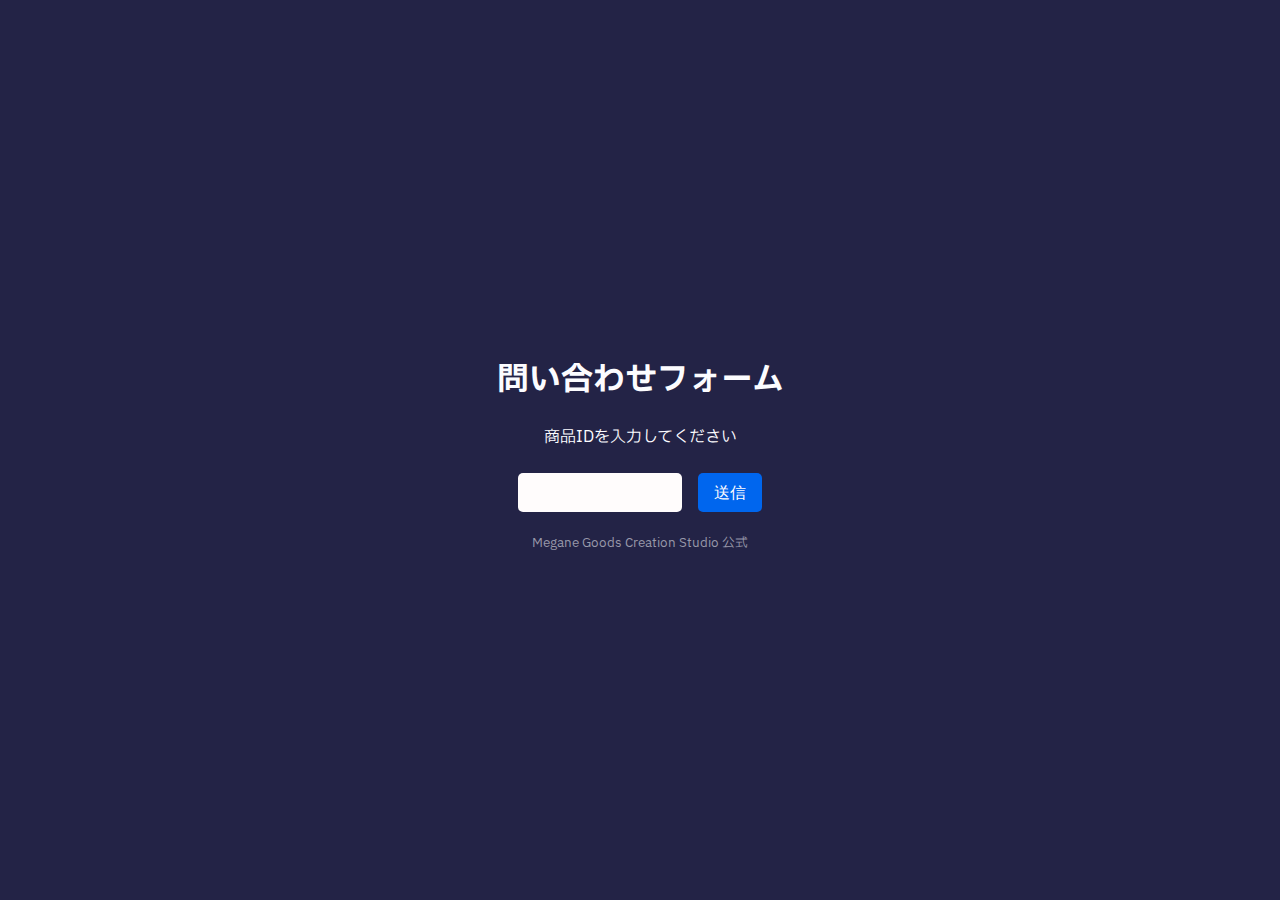
<file: index.html>
<!DOCTYPE html>
<html lang="ja">
<head>
    <meta charset="UTF-8">
    <meta name="viewport" content="width=device-width, initial-scale=1.0">
    <link rel="stylesheet" href="./global.css">
    <link rel="stylesheet" href="./index.css">

    <!-- フォント -->
    <link rel="preconnect" href="https://fonts.googleapis.com">
    <link rel="preconnect" href="https://fonts.gstatic.com" crossorigin>
    <link href="https://fonts.googleapis.com/css2?family=IBM+Plex+Sans+JP&family=Noto+Sans+JP:wght@100..900&display=swap" rel="stylesheet">

    <title>問い合わせ―MGCS公式</title>
</head>
<body>
    <div id="wrapper">
        <div id="board">
            <h1>問い合わせフォーム</h1>
            <p>商品IDを入力してください</p>
            <div id="input">
                <input id="textBox" />
                <button onclick="onClick()">送信</button>
            </div>
            <div id="loadingText">
                <p>読み込み中...</p>
            </div>
            <p class="annotation">Megane Goods Creation Studio 公式</p>
        </div>
    </div>
<script>

//sessionStrageかなにかに保存
async function getData(){
    let url = "https://script.google.com/macros/s/AKfycbzAtS5RGigsUMEEkq2aKjGbV5Q27caBYgga4m8S56YVXYkN3vbSybiIRlmf_oWHv-Ja/exec";
    
    const key = document.getElementById("textBox").value
    url += `?passward=${key}`
    try {
        const response = await fetch(url)
        if (!response.ok) {
            throw new Error(`レスポンスステータス: ${response.status}`)
        }
        console.log(response)
        const json = await response.json()
        console.log(json)
        return json
    } catch (error) {
        console.error(error.message)
        return "failure!"
    }
}
async function onClick(){
    document.querySelector("#loadingText > p").textContent = ""
    document.getElementById("loadingText").style.display="inline"
    document.getElementById("input").style.display="none"

    const data = await getData()
    sessionStorage.setItem('secretData', JSON.stringify(data))

    document.querySelector("#loadingText > p").textContent = data.status=="success"?"完了":"入力したIDに対応する商品が見つかりません"
    setTimeout(()=>{
        if(data.status == "success"){
            window.location.href = './questionnaire/'
        }
        document.getElementById("loadingText").style.display="none"
        document.getElementById("input").style.display="flex"
    },2000)
}
</script>
</body>
</html>
</file>
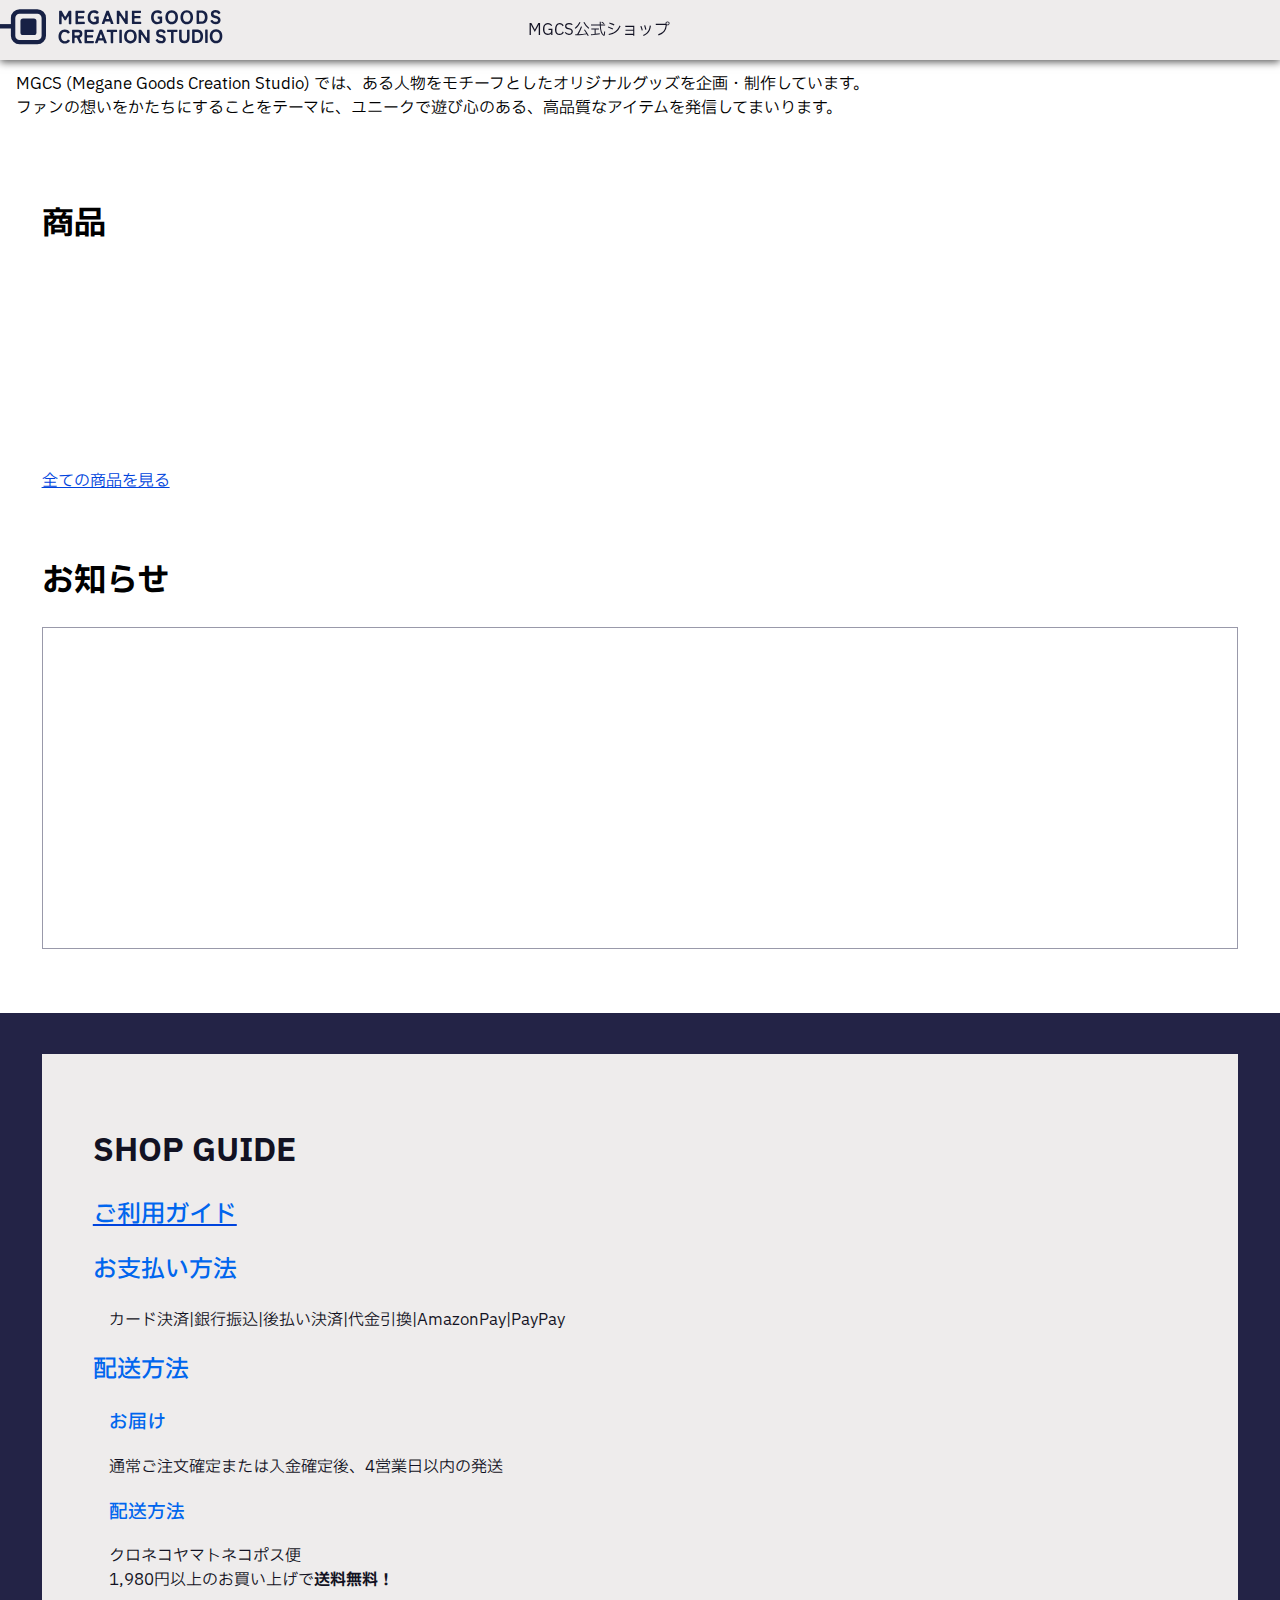
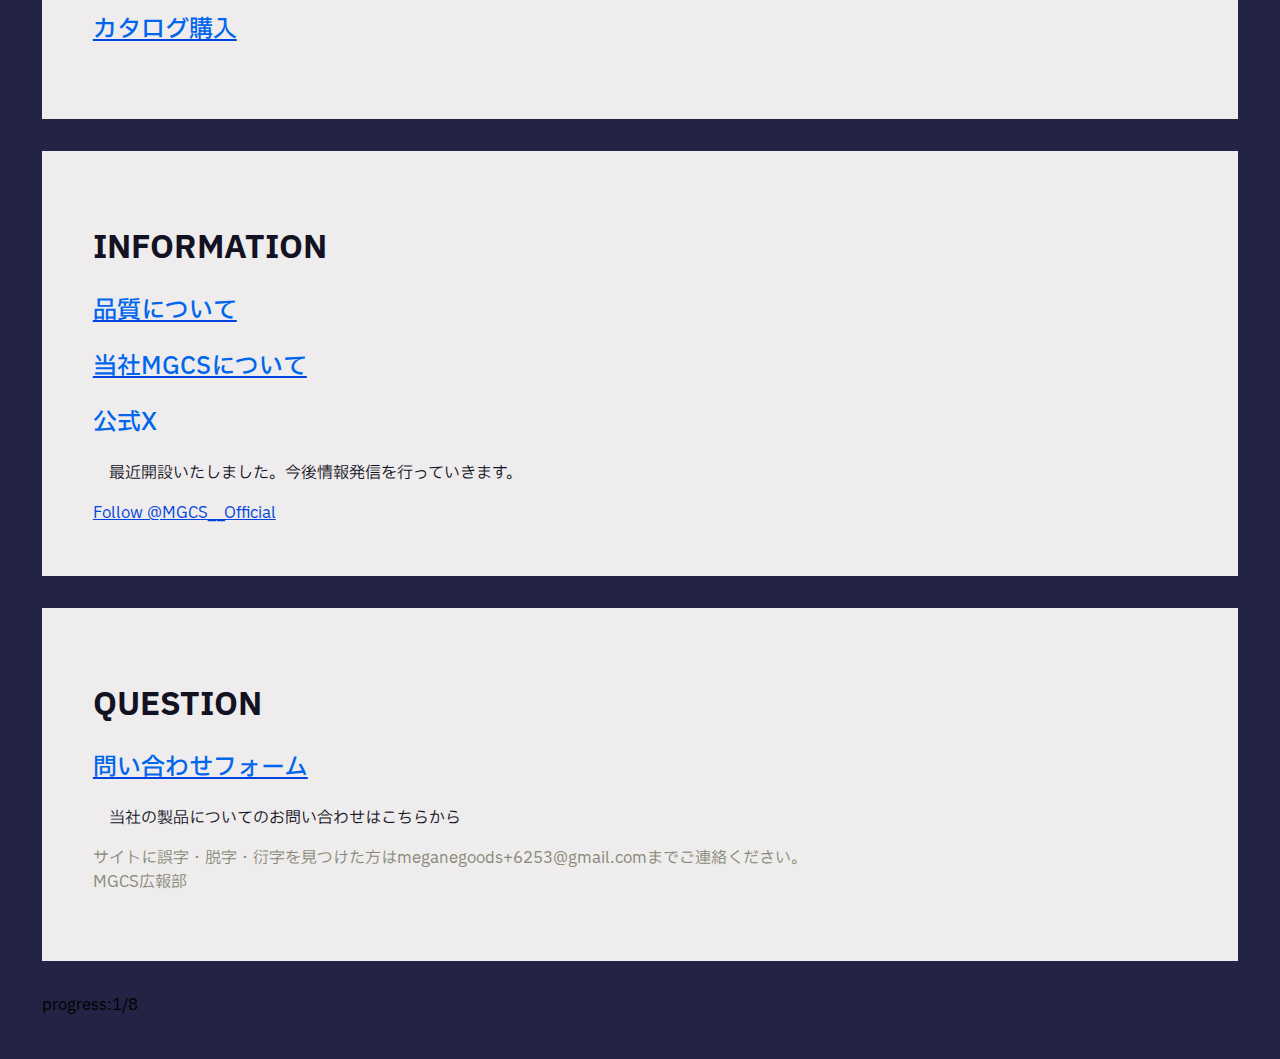
<file: home/index.html>
<!DOCTYPE html>
<html lang="ja">
<head>
    <meta charset="UTF-8">
    <meta name="viewport" content="width=device-width, initial-scale=1.0">
    <link rel="stylesheet" href="../global.css">
    <link rel="stylesheet" href="./home.css">
    <link rel="stylesheet" href="./catalog/goodsBoard.css">
    <link rel="stylesheet" href="./campaigns/campaigns.css">

    <link rel="preconnect" href="https://fonts.googleapis.com">
    <link rel="preconnect" href="https://fonts.gstatic.com" crossorigin>
    <link href="https://fonts.googleapis.com/css2?family=Cutive+Mono&family=IBM+Plex+Sans+JP&family=Noto+Sans+JP:wght@100..900&family=Zen+Kaku+Gothic+New&display=swap" rel="stylesheet">
    <title>MGCS—ホーム</title>
</head>
<body>
    <header class="toHome">
        <a href="./index.html">
            <img id="MGCS_logo" src="MGCS_logo.svg" height="40px" />
        </a>
        <h1>MGCS公式ショップ</h1>
    </header>
    <div id="topVisual">
    </div>
    <div id="wrapper">
        <div id="catchcopyArea">
            <p id="catchcopy">すべてのお客様に、高品質なメガネグッズを</p>
            <p id="catchcopy_sub">
                MGCS (Megane Goods Creation Studio) では、ある人物をモチーフとしたオリジナルグッズを企画・制作しています。<br>
                ファンの想いをかたちにすることをテーマに、ユニークで遊び心のある、高品質なアイテムを発信してまいります。</p>
        </div>
        <div id="campaignsArea">
        </div>
        <div id="slideArea">
        </div>
        <div id="goodsCatalog">
            <h1>商品</h1>
            <div id="goodsGallery"></div>
            <a href="./catalog/">全ての商品を見る</a>
        </div>
        <div>
            <h1>お知らせ</h1>
            <div id="newsArea">
            </div>
        </div>
    </div>
    <footer>
        <div>
            <h1>SHOP GUIDE</h1>
            <a><h2>ご利用ガイド</h2></a>
            <h2>お支払い方法</h2>
            <p>カード決済|銀行振込|後払い決済|代金引換|AmazonPay|PayPay</p>
            <h2>配送方法</h2>
                <h3>お届け</h3>
                <p>通常ご注文確定または入金確定後、4営業日以内の発送</p>
                <h3>配送方法</h3>
                <p>クロネコヤマトネコポス便<br>
                1,980円以上のお買い上げで<strong>送料無料！</strong></p>
            <a><h2>カタログ購入</h2></a>
        </div>
        <div>
            <h1>INFORMATION</h1>
            <a><h2>品質について</h2></a>
            <a href="./about/index.html"><h2>当社MGCSについて</h2></a>
            <h2>公式X</h2>
            <p>最近開設いたしました。今後情報発信を行っていきます。</p>
            <a href="https://twitter.com/MGCS__Official?ref_src=twsrc%5Etfw" class="twitter-follow-button" data-size="large" data-lang="ja" data-show-count="false">Follow @MGCS__Official</a><script async src="https://platform.twitter.com/widgets.js" charset="utf-8"></script>
        </div>
        <div>
            <h1>QUESTION</h1>
            <a href="../index.html"><h2>問い合わせフォーム</h2></a>
            <p>当社の製品についてのお問い合わせはこちらから</p>
            <p style="color:var(--text-dark-sub);padding-left: 0;">
                サイトに誤字・脱字・衍字を見つけた方はmeganegoods+6253@gmail.comまでご連絡ください。<br>
                MGCS広報部
            </p>
        </div>
        <p class="progress">progress:1/8</p>
    </footer>

<script src="./newsComponent/news.js"></script>
<script src="./campaigns/campaigns.js"></script>
<script>
const subData = JSON.parse(localStorage.getItem("subData"))

function goodsComponent(goodsData){
    const string = `
    <div class="goods_board">
        <div class="goods_figure">
            <img src=${goodsData.imgPath} alt="${goodsData.name}" width="100px"/>
        </div>
        <div class="goods_description">
            <p class="goodsName">${goodsData.name}</p>
        </div>
    </div>
    `
    const element = new DOMParser().parseFromString(string, "text/html").body.firstElementChild
    return element
}
function addGoodsBoard(){
    const goodsData = JSON.parse(localStorage.getItem('goodsData'))

    const wrapper = document.getElementById("goodsGallery")
    for(let i = 0;i < goodsData.length;i++){
        wrapper.appendChild(goodsComponent(goodsData[i]))
    }
}
addGoodsBoard()
function addCampaigns(){
    const data = JSON.parse(localStorage.getItem('campaignsData'))
    const wrapper = document.getElementById("campaignsArea")
    for(let datum of data){
        wrapper.appendChild(campaignsComponent(datum))
    }
}
addCampaigns()

addNews()
console.log(localStorage.getItem('secretData'))

// データを流し込む
let string = `
<img 
    id="topImg" 
    alt="" 
    src="${subData.topVisual}"/>`
document.getElementById("topVisual").appendChild(
    new DOMParser().parseFromString(string, "text/html").body.firstElementChild
)
document.getElementById("catchcopy_sub").innerHTML = `
    MGCS (Megane Goods Creation Studio) では、${subData.guestName}をモチーフとしたオリジナルグッズを企画・制作しています。<br>
    ファンの想いをかたちにすることをテーマに、ユニークで遊び心のある、高品質なアイテムを発信してまいります。
`


const header = document.querySelector("header")
header.style.opacity = 0
let headerFlag = false
window.addEventListener('scroll', () => {
    const scrollY = window.scrollY;
    if(!headerFlag && scrollY > window.screen.height*9/16){
        headerFlag = true
        header.animate(
        [
            {
            // from
            opacity: 0
            },
            {
            // to
            opacity: 1
            },
        ],
        200,
        );
        setTimeout(()=>{
            if(headerFlag){
                header.style.opacity = 1
            }
        },200)
    }
    else if(headerFlag && scrollY < window.screen.height*9/16){
        headerFlag = false
        header.animate(
        [
            {
            // from
            opacity: 1
            },
            {
            // to
            opacity: 0
            },
        ],
        200,
        );
        setTimeout(()=>{
            if(!headerFlag){
                header.style.opacity = 0
            }
        },200)
    }
});
</script>

</body>
</html>
</file>
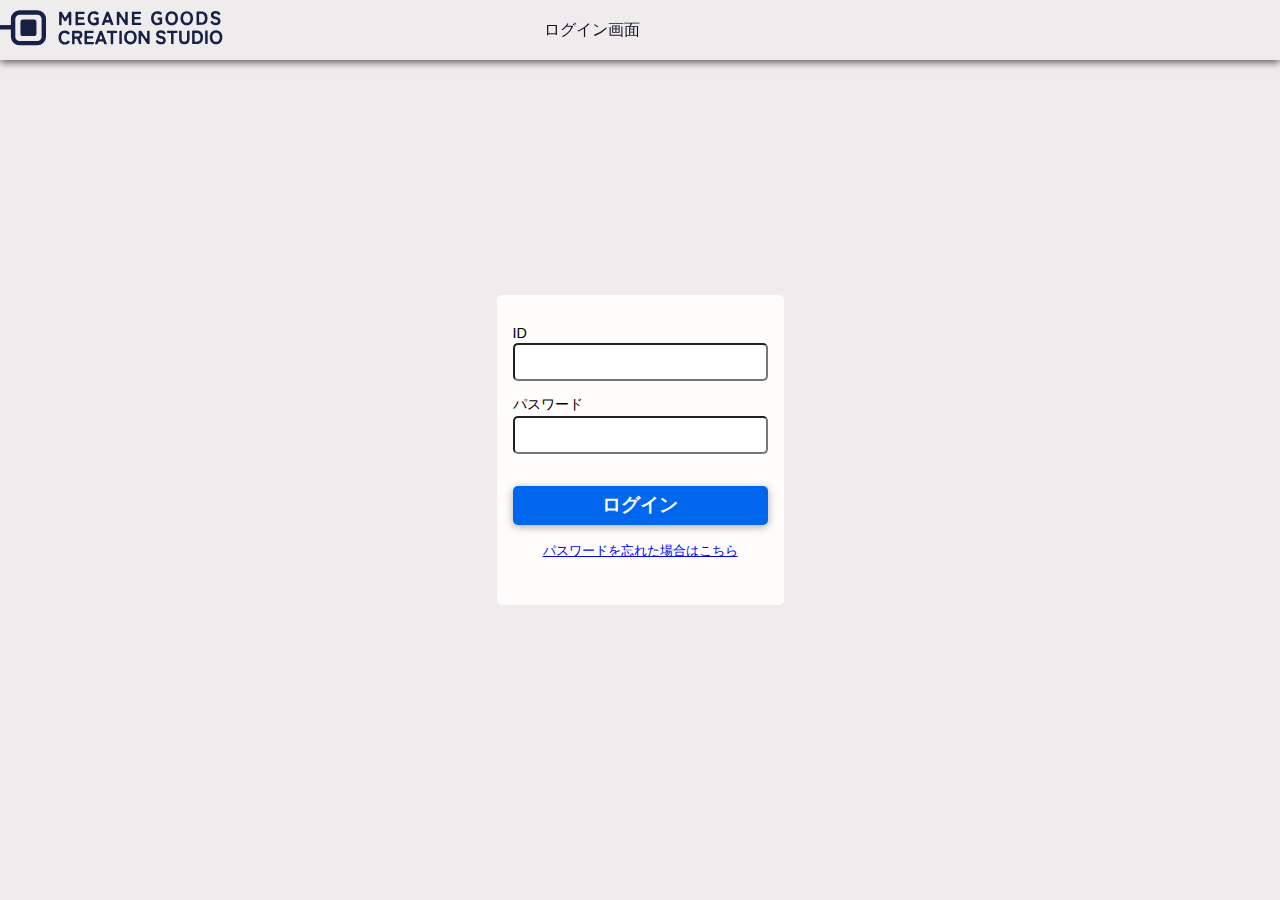
<file: onlyMember/index.html>
<!DOCTYPE html>
<html lang="ja">
<head>
    <meta charset="UTF-8">
    <meta name="viewport" content="width=device-width, initial-scale=1.0">
    <link rel="stylesheet" href="../global.css">
    <link rel="stylesheet" href="./onlyMember.css">
    <link rel="stylesheet" href="./receivedMessage.css">
    <title>MGCS-社員ポータル</title>
</head>
<body>
    <header class="toHome">
        <a href="./index.html">
            <img id="MGCS_logo" src="../home/MGCS_logo.svg" height="40px" />
        </a>
        <h1>MGCS社員ポータル</h1>
        <button id="logOutButton" onclick="logOut()">
            <svg xmlns="http://www.w3.org/2000/svg" height="24px" viewBox="0 -960 960 960" width="24px" fill="#1f1f1f"><path d="M206.78-100.78q-44.3 0-75.15-30.85-30.85-30.85-30.85-75.15v-546.44q0-44.3 30.85-75.15 30.85-30.85 75.15-30.85h277.74v106H206.78v546.44h277.74v106H206.78Zm425.87-152.09L559-328.39 657.61-427H355.48v-106h302.13L559-631.61l73.65-75.52L859.22-480 632.65-252.87Z"/></svg>
            <p  style="font-size: .5rem;margin:1px;">log out</p>
        </button>
    </header>
    <div class="spacerM"></div>
    <p id="userName"></p>
    <div class="spacerM"></div>
    <div id="wrapper" style="display: none;">
        <h1>スレッド</h1>
        <button
            id="createThreadsButton"
            onclick="alert('エラーが発生しました。もう一度お試しください。繰り返し起こるようなら佐々木晴政へ伝えてください。')">
            ＋新しく作成
        </button>
        <div id="threadsArea"></div>
        <h1>個人ファイル</h1>
        <div id="stockedFilesArea"></div>
        <button 
            class="fileTips" 
            style="background-color: var(--primary); color:var(--text-light);margin:1em 4px 0.3em 4px; padding:0.6em 1em;font-size: 1.2em;font-weight: 500;width:auto;"
            onclick="alert('エラーが発生しました。もう一度お試しください。繰り返し起こるようなら佐々木晴政へ伝えてください。')">
            ＋アップロード
        </button>
        <button 
            class="" 
            style="background-color: var(--background-light-sub); color:var(--text-dark);margin:0.3em 4px 0.3em 4px; padding:0.6em 1em;width:auto;"
            onclick="alert('エラーが発生しました。もう一度お試しください。繰り返し起こるようなら佐々木晴政へ伝えてください。')">
            送信する>
        </button>
        <h1>メッセージ</h1>
        <button 
            class="" 
            style="background-color: var(--background-light-sub); color:var(--text-dark);margin:0.3em 4px 0.3em 4px; padding:0.6em 1em;width:auto;"
            onclick="alert('エラーが発生しました。もう一度お試しください。繰り返し起こるようなら佐々木晴政へ伝えてください。')">
            メッセージを送る>
        </button>
        <div id="receivedMessageArea"></div>
    </div>
    <p class="progress" id="progress"></p>
    <div class="spacerM"></div>
    <div class="spacerM"></div>

<script src="./threads.js"></script>
<script src="./thread/file.js"></script>
<script src="./receivedMessage.js"></script>
<script>
if(!localStorage.getItem("userData")){
    location.href = "./admission"
}
//表示
document.getElementById("wrapper").style="block"

const threadsArea = document.getElementById("threadsArea")
const threadsData = JSON.parse(localStorage.getItem("threadsData"))
const userData = JSON.parse(localStorage.getItem("userData"))
threadsData.forEach((x, i) => {
    console.log(threadsData[i].comments.at(-1)?.text)
    if(!(x.visibility == "secret" && userData.status == "commons")){
        threadsArea.appendChild(threadsComponent(
            x, 
            i,
            threadsData[i].visibility == "secret",
            threadsData[i].comments.at(-1)?.text != "closed"
        ))
    }
})

function logOut(){
    localStorage.removeItem("userData")
    location.reload()
}

const memberData = JSON.parse(localStorage.getItem("memberData"))
const stockedFilesArea = document.getElementById("stockedFilesArea")
for(let file of memberData[userData.index].stockedFiles){
    stockedFilesArea.appendChild(
        fileComponent(file)
    )
}

const receivedMessageArea = document.getElementById("receivedMessageArea")

for(let message of memberData[userData.index].receivedMessages){
    const maybe_profile = memberData.filter((x) => x.name == message.messanger)
    receivedMessageArea.appendChild(messageComponent(
        message, 
        maybe_profile.length == 0 ? "https://lh3.googleusercontent.com/d/1JMsRPbDSJB1oK-d9iguJS_d0uVW8Ljr_" : maybe_profile[0].profileImg))
}
if(memberData[userData.index].receivedMessages.length == 0){
    receivedMessageArea.textContent = "メッセージはありません。"
}
document.getElementById("userName").textContent = `[info] user:${userData.name}`

document.getElementById("progress").textContent = `progress:${3 + userData.index} / 8`
</script>
</body>
</html>
</file>
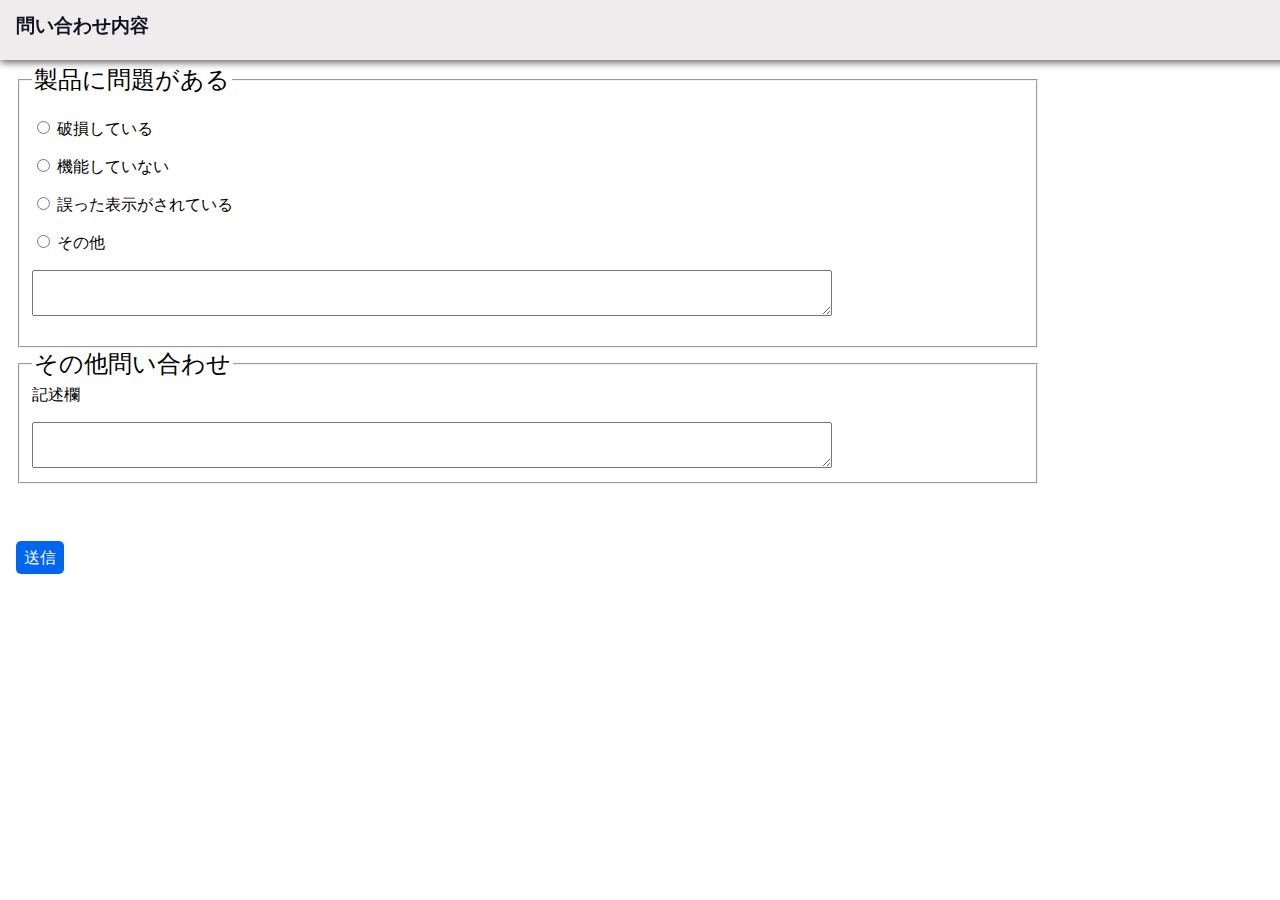
<file: questionnaire/index.html>
<!DOCTYPE html>
<html lang="ja">
<head>
    <meta charset="UTF-8">
    <meta name="viewport" content="width=device-width, initial-scale=1.0">
    <link rel="stylesheet" href="./questionnaire.css">
    <link rel="stylesheet" href="../global.css">
    <title>製品アンケート</title>
</head>
<body>
    <header>
        <h1>問い合わせ内容</h1>
    </header>
    
    <div id="inputArea">
        <fieldset>
            <legend>製品に問題がある</legend>
            <div>
                <input type="radio" id="option1" name="drone" value="" />
                <label for="option1">破損している</label>
            </div>
            <div>
                <input type="radio" id="option2" name="drone" value="" />
                <label for="option2">機能していない</label>
            </div>
            <div>
                <input type="radio" id="option3" name="drone" value="" />
                <label for="option3">誤った表示がされている</label>
            </div>
            <div>
                <input type="radio" id="option4" name="drone" value="" />
                <label for="option4">その他</label><br />
                <textarea></textarea>
            </div>
        </fieldset>

        <fieldset>
            <legend>その他問い合わせ</legend>
            記述欄<br />
            <textarea></textarea>
        </fieldset>
    </div>

    <a id="sendButton" href="./sended/index.html">送信</a>
</body>
</html>
</file>
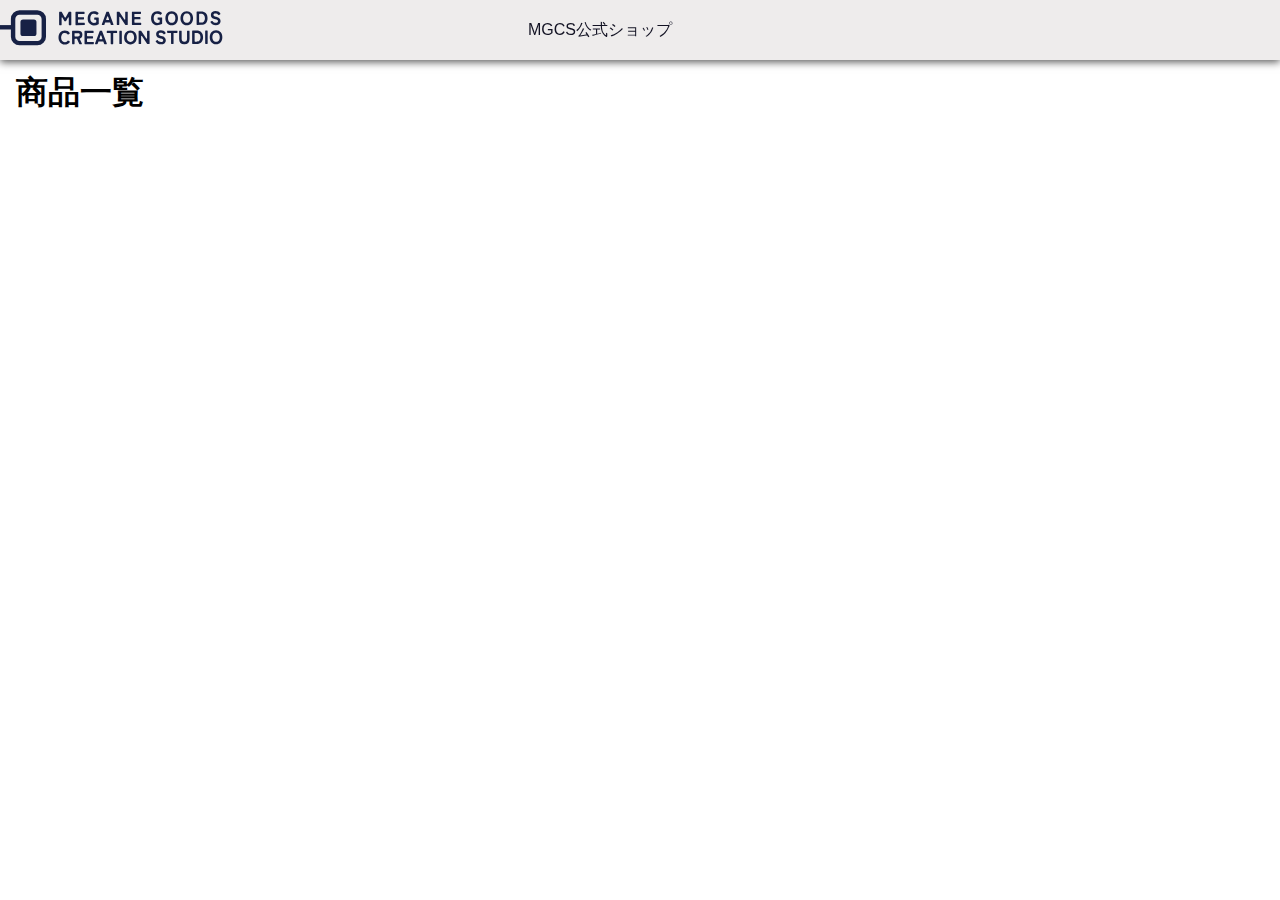
<file: home/catalog/index.html>
<!DOCTYPE html>
<html lang="ja">
<head>
    <meta charset="UTF-8">
    <meta name="viewport" content="width=device-width, initial-scale=1.0">
    <link rel="stylesheet" href="./catalog.css">
    <link rel="stylesheet" href="./goodsBoard.css">
    <link rel="stylesheet" href="../../global.css">
    <title>商品一覧</title>
</head>
<body>
    <header class="toHome">
        <a href="../index.html">
            <img id="MGCS_logo" src="../MGCS_logo.svg" height="40px" />
        </a>
        <h1>MGCS公式ショップ</h1>
    </header>
    <div class="spacerM"></div>
    <h1>商品一覧</h1>
    <div id="wrapper">
    </div>
<script>
function goodsComponent(goodsData){
    const string = `
    <div class="goods_board">
        <div class="goods_figure">
            <img src=${goodsData.imgPath} alt="${goodsData.name}" width="100px"/>
        </div>
        <div class="goods_description">
            <p class="goodsName">${goodsData.name}</p>
            <p class="goodsPrice">${goodsData.price}円</p>
        </div>
    </div>
    `
    const element = new DOMParser().parseFromString(string, "text/html").body.firstElementChild
    return element
}
async function addGoodsBoard(){
    const goodsData = JSON.parse(localStorage.getItem('goodsData'))

    const wrapper = document.getElementById("wrapper")
    for(let goodsDatum of goodsData){
        wrapper.appendChild(goodsComponent(goodsDatum))
    }
}
addGoodsBoard()
</script>
</body>
</html>
</file>
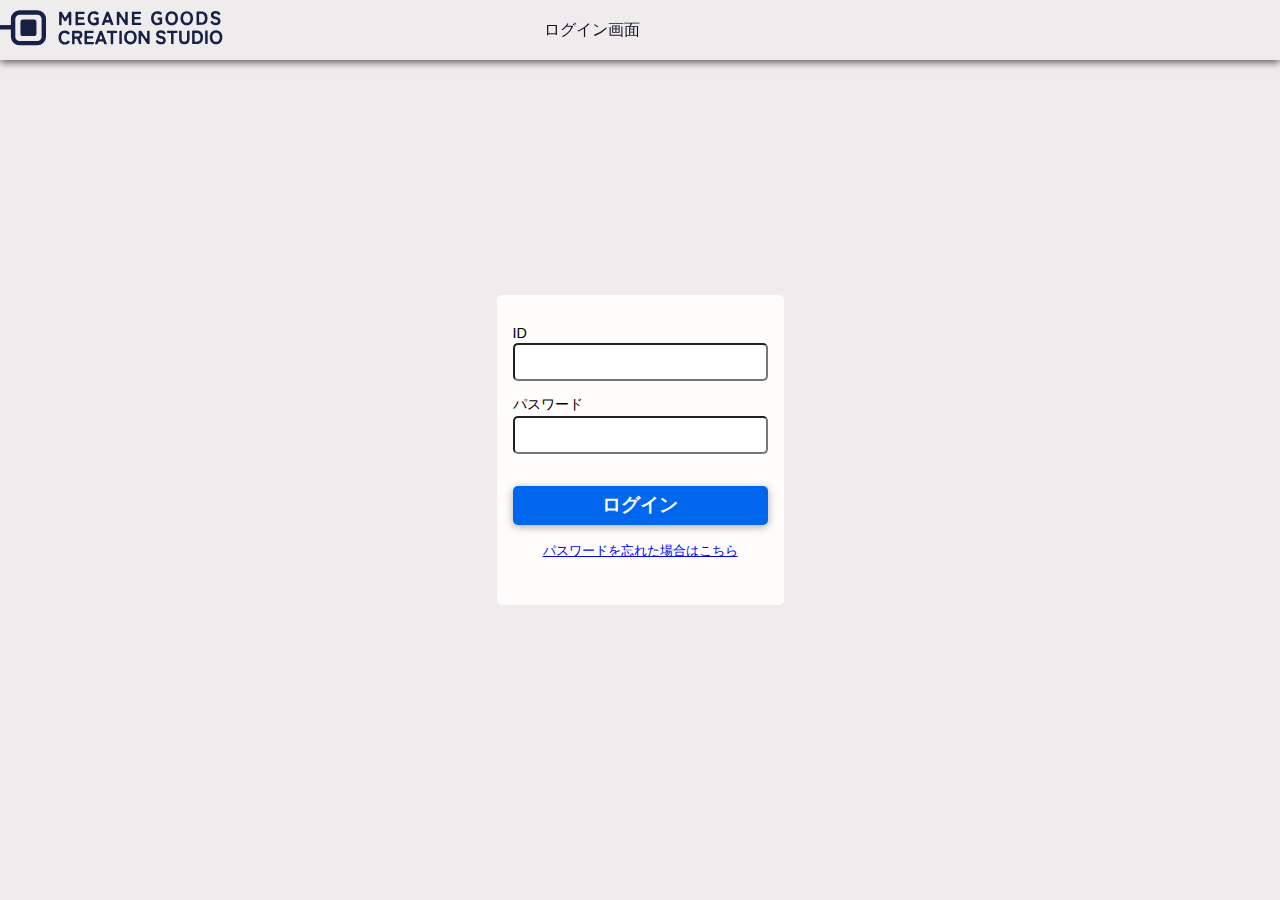
<file: onlyMember/admission/index.html>
<!DOCTYPE html>
<html lang="ja">
<head>
    <meta charset="UTF-8">
    <meta name="viewport" content="width=device-width, initial-scale=1.0">
    <link rel="stylesheet" href="../../global.css">
    <link rel="stylesheet" href="./admission.css">
    <title>MGCS-社員ポータル</title>
</head>
<body>
    <header class="toHome">
        <a href="./index.html">
            <img id="MGCS_logo" src="../../home/MGCS_logo.svg" height="40px" />
        </a>
        <h1 id="headerHeading">ログイン画面</h1>
    </header>
    <div class="spacerM"></div>
    <div id="wrapperAdmission">
        <div id="board">
            <div>
                <p class="label">ID</p>
                <input id="textBox_ID" />
            </div>
            <div>
                <p class="label" id="label_password">パスワード</p>
                <input type="password" id="textBox_password" />
            </div>
            <button id="logInButton" onclick="logIn()">ログイン</button>
            <button id="forgottonpassword" onclick="displayHelp()">パスワードを忘れた場合はこちら</button>
            <p id="anotation"></p>
        </div>
    </div>
<script>
function logIn(){
    const id = document.getElementById("textBox_ID").value
    const pass = document.getElementById("textBox_password").value
    const memberData = JSON.parse(localStorage.getItem("memberData"))
    console.log(memberData)
    const checkResult = memberData.map((x,i) => ({...x, index:i})).filter((x) => (x.id == id && (x.pass == pass || x.forgottenpassword.A == pass)))
    if(checkResult.length == 1){
        localStorage.setItem("userData", JSON.stringify(checkResult[0]))
        location.href = "../index.html"
    }
    else{
        document.getElementById("anotation").textContent = "IDとパスワードが一致していません"
    }
}
function displayHelp(){
    const id = document.getElementById("textBox_ID").value
    const memberData = JSON.parse(localStorage.getItem("memberData"))
    const checkResult = memberData.map((x,i) => ({...x, index:i})).filter((x) => (x.id == id))
    if(checkResult.length == 0){
        document.getElementById("anotation").textContent = "そのIDをもつ社員は見つかりません"
    }
    else{
        document.getElementById("label_password").textContent = `質問：${checkResult[0].forgottenpassword.Q}`
        document.getElementById("textBox_password").type = ""
    }
}
</script>
</body>
</html>
</file>
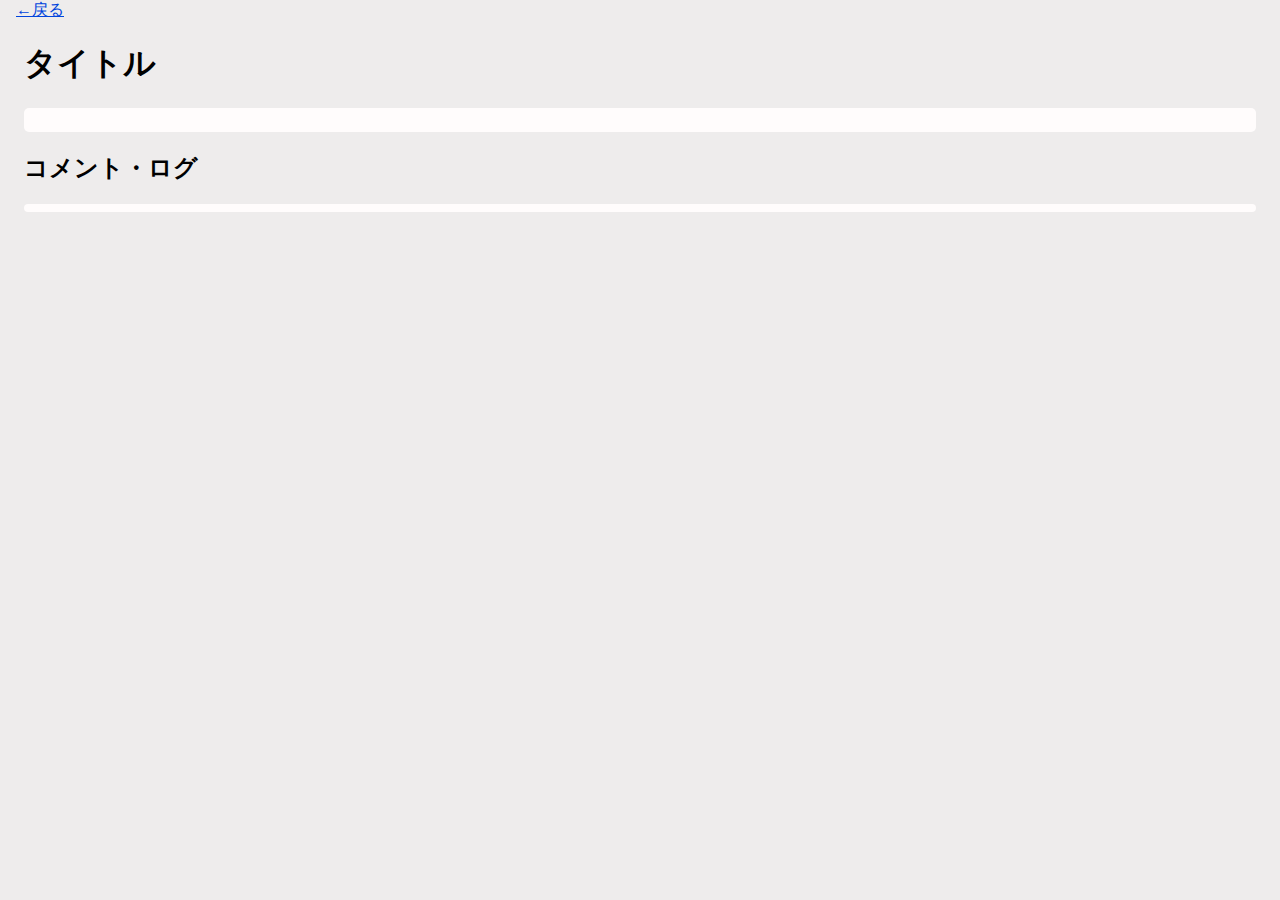
<file: onlyMember/thread/index.html>
<!DOCTYPE html>
<html lang="ja">
<head>
    <meta charset="UTF-8">
    <meta name="viewport" content="width=device-width, initial-scale=1.0">
    <link rel="stylesheet" href="../../global.css">
    <link rel="stylesheet" href="./thread.css">
    <title>スレッド</title>
</head>
<body>
<div id="threadWrapper">
    <a href="../index.html">←戻る</a>
    <h1 id="heading" class="threadHeading">タイトル</h1>
    <div id="header">
        <p id="expalanation"></p>
        <p id="date"></p>
        <p id="fileTitle"></p>
        <div id="fileArea"></div>
    </div>

    <h2 class="threadHeading">コメント・ログ</h2>
    <div id="commentsArea">
    </div>
    <div class="spacerM"></div>
    <p id="threadId" class="smallText"></p>
    <div class="spacerM"></div>
</div>

<script src="./comment.js"></script>
<script src="./file.js"></script>
<script>
const threadsData = JSON.parse(localStorage.getItem("threadsData"))
const queryString = location.search
const params = new URLSearchParams(queryString)
const index = parseInt(params.get("page"))
const userData = JSON.parse(localStorage.getItem("userData"))


//なんちゃって認証
if(threadsData[index].visibility == "secret" && userData.status == "commons"){
    document.getElementById("threadWrapper").style.display = "none" 
    setTimeout(()=>(alert("閲覧権限がありません")),200)
}
const commentsArea = document.getElementById("commentsArea")
const fileArea = document.getElementById("fileArea")


//データ充填
document.getElementById("heading").textContent = threadsData[index].title
document.getElementById("expalanation").textContent = threadsData[index].explanation
for(data of threadsData[index].comments){
    commentsArea.appendChild(commentComponent(data))
}
if(threadsData[index]?.attachments){
    document.getElementById("fileTitle").textContent = "添付ファイル"
    for(data of threadsData[index].attachments){
        fileArea.appendChild(fileComponent(data))
    }
}

document.getElementById("threadId").textContent = `[info] threadsNum=${index}`
</script>
</body>
</html>
</file>
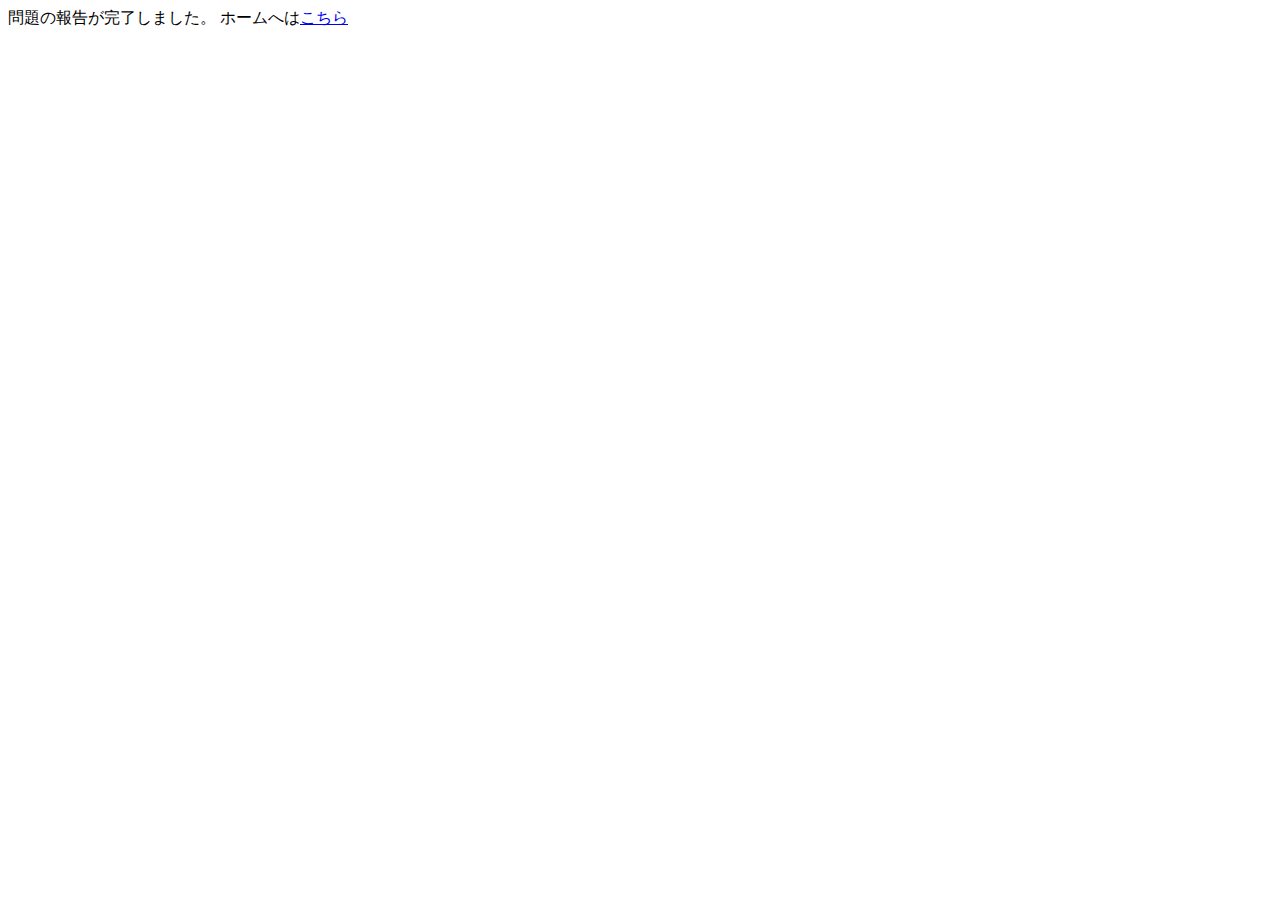
<file: questionnaire/sended/index.html>
<!DOCTYPE html>
<html lang="ja">
<head>
    <meta charset="UTF-8">
    <meta name="viewport" content="width=device-width, initial-scale=1.0">
    <title>報告完了</title>
</head>
<body>
    問題の報告が完了しました。
    ホームへは<a href="../../home/">こちら</a>
</body>
</html>
</file>
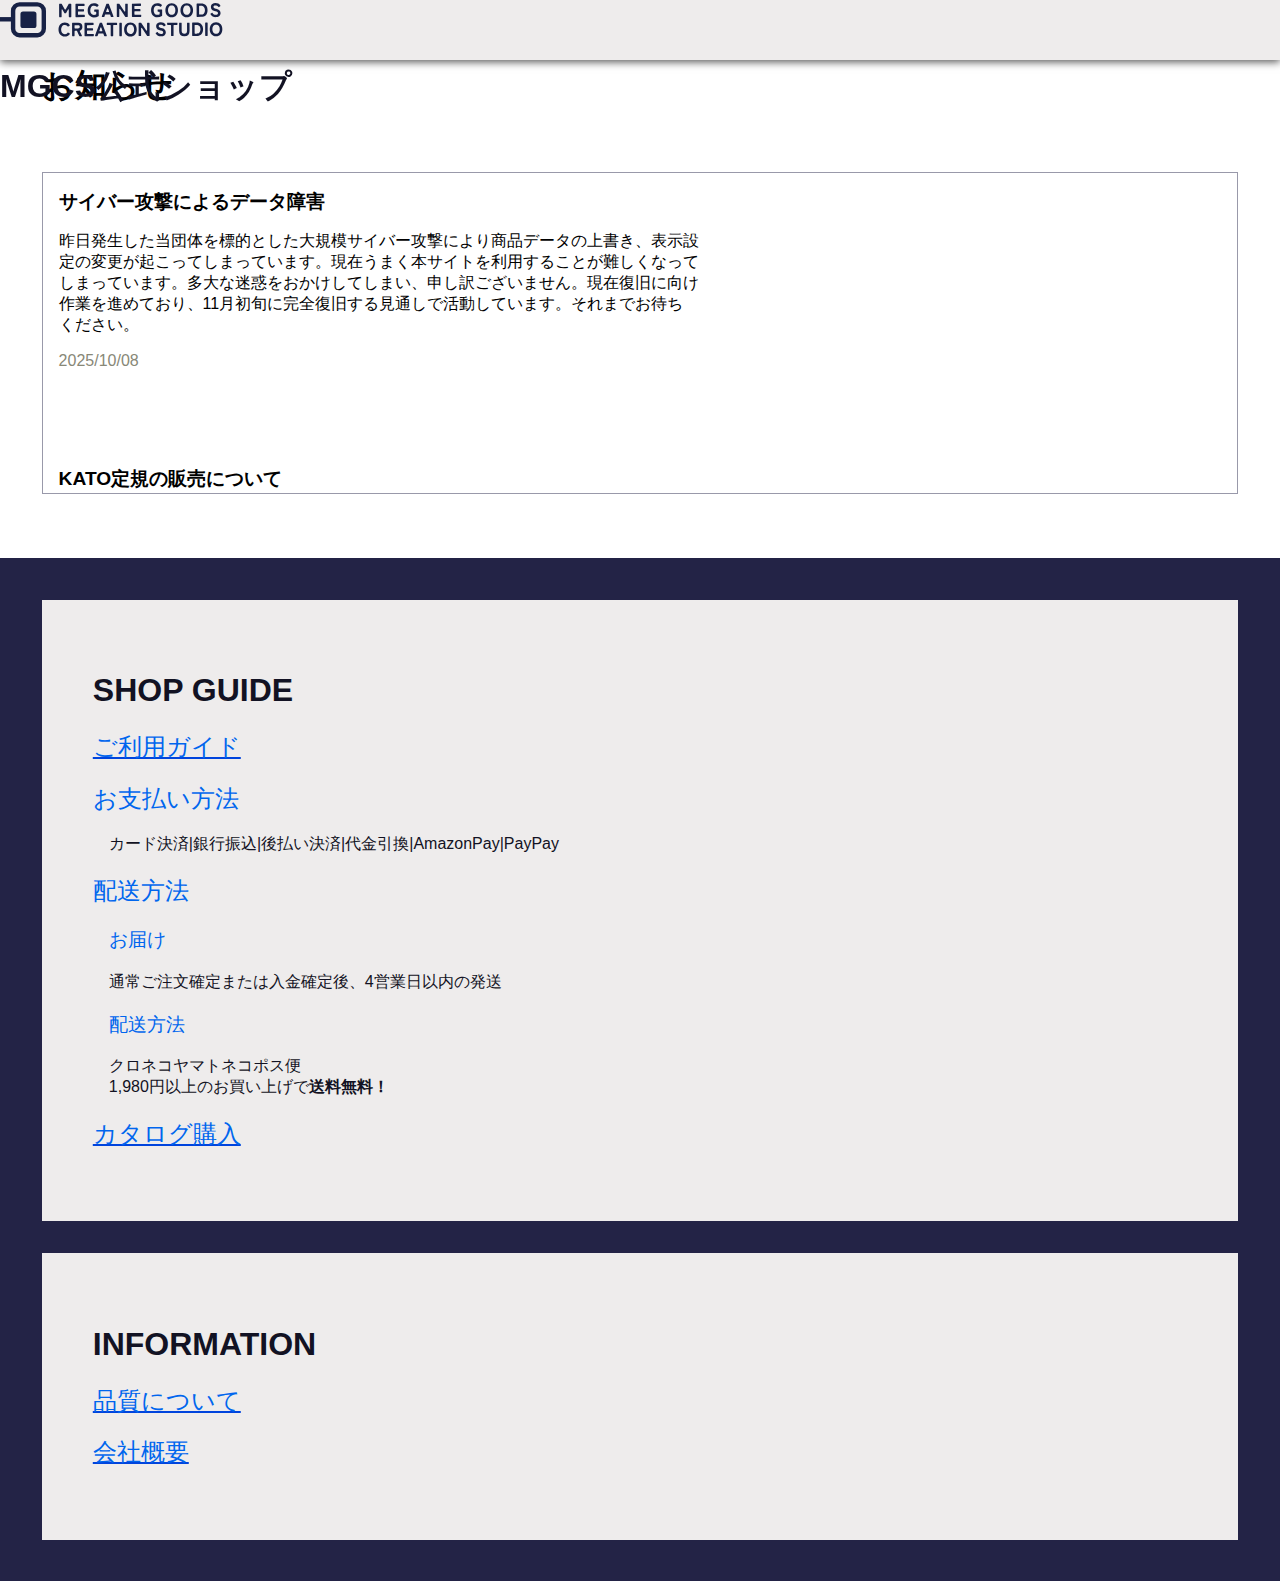
<file: home/home.html>
<!DOCTYPE html>
<html lang="ja">
<head>
    <meta charset="UTF-8">
    <meta name="viewport" content="width=device-width, initial-scale=1.0">
    <link rel="stylesheet" href="../global.css">
    <link rel="stylesheet" href="home.css">
    <title>MGCS—ホーム</title>
</head>
<body>
    <header>
        <a href="/home/home.html">
            <img id="MGCS_logo" src="MGCS_logo.svg" height="40px" />
        </a>
        <h1>MGCS公式ショップ</h1>
    </header>
    <div id="wrapper">
        <div id="slideArea">
        </div>
        <h1>お知らせ</h1>
        <div id="newsArea">
        </div>
    </div>
    <footer>
        <div>
            <h1>SHOP GUIDE</h1>
            <a><h2>ご利用ガイド</h2></a>
            <h2>お支払い方法</h2>
            <p>カード決済|銀行振込|後払い決済|代金引換|AmazonPay|PayPay</p>
            <h2>配送方法</h2>
                <h3>お届け</h3>
                <p>通常ご注文確定または入金確定後、4営業日以内の発送</p>
                <h3>配送方法</h3>
                <p>クロネコヤマトネコポス便<br>
                1,980円以上のお買い上げで<strong>送料無料！</strong></p>
            <a><h2>カタログ購入</h2></a>
        </div>
        <div>
            <h1>INFORMATION</h1>
            <a><h2>品質について</h2></a>
            <a><h2>会社概要</h2></a>
        </div>
    </footer>

<script src="./news/news.js"></script>
<script>
addNews()

</script>

</body>
</html>
</file>
<file: global.css>
:root{
    --primary:#0066ee;
    --background-dark:#232346;
    --background-light:#fffcfc;
    --background-light-sub:#eeecec;
    --text-dark:#121223;
    --text-dark-sub:#888877;
    --text-light:#fcfcff;
    --text-light-sub:#99a;
    --border-dark:#445;
    --border-dark-sub:#99a;
    --shadow:#20202060;
    --r:5px;
    --notoSansJP:"Noto Sans JP", sans-serif;
    --IBMPlexSansJP:"IBM Plex Sans JP", sans-serif;
}

html, body{
    margin:0;
    padding: 0;
    font-family: var(--IBMPlexSansJP);
}
body > *:not(header,footer){
    margin-left:16px;
    margin-right:16px;
}

header{
    margin:0;
    position:fixed;
    width:100%;
    top:0;
    z-index: 100;
    box-shadow: 0px 2px 8px #000a;
    height:60px;
    background-color: var(--background-light-sub);
    color:var(--text-dark);
}
header.toHome{
    display: flex;
    justify-content: flex-start;
    align-items: center;
}
header.toHome > a{
    position:relative;
    width:40%;
    margin-left:0;
    margin-right: 16px;
}
header.toHome > a > img{
    width: min(223px, 100%);
}
header.toHome > h1{
    font-size: medium;
    font-weight: 400;
}
a{
    color:#0044dd;
    text-decoration: underline;
}

.spacerM{
    height:50px;
}
</file>
<file: index.css>
#wrapper{
    position:absolute;
    top:0;
    left:0;
    width:100%;
    height:100%;
    display: flex;
    flex-direction: column;
    align-items: center;
    justify-content: center;
    background-color: var(--background-dark);
    color:var(--text-light);
    margin:0;
}
#board{
    width:20rem;
}
#board > *{
    text-align: center;
    color: var(--text-light);
}
#input{
    display: flex;
    justify-content: center;
}
input{
    width:10rem;
    font-size: 2rem;
    text-align: center;
    color:var(--text-dark);
    border:none;
    border-radius: var(--r);
    background-color: var(--background-light);
    margin:1rem;
    margin:8px;
}
button{
    font-size: 1rem;
    line-height: 2rem;
    background-color: var(--primary);
    color:var(--text-light);
    border:none;
    border-radius: var(--r);
    margin:8px;
    padding:0 1em;
}
#loadingText{
    display:none;
    font-size: 2rem;
}
.annotation{
    color:var(--text-light-sub) !important;
    font-size: .8em;
}
</file>
<file: home/home.css>
#wrapper > *{
    margin: 64px 2vw;
}
#topVisual{
    position:relative;
    width:100%;
    margin:0;
}
#topImg{
    width:100%;
}
#catchcopyArea{
    margin:8px 0;
}
#catchcopy{
    font-size: 2rem;
    font-family: var(--zenKakuGothicNew);
    font-weight: 600;
    margin-top: 8px;
    margin-bottom: 8px;
}
#catchcopy_sub{
    font-family: var(--zenKakuGothicNew);
}
#goodsGallery{
    position: relative;
    width:92vw;
    height:200px;
    overflow-x: scroll;
    scroll-snap-type: x proximity;
    display: flex;
    flex-wrap: nowrap;
}
.goods_board{
    width:160px;
    aspect-ratio: 1 / 1;
    flex-shrink: 0;
    scroll-snap-align: start;
}

#newsArea{
    border:1px solid var(--border-dark-sub);
    height:20rem;
    overflow-y: scroll;
}
.news{
    position:relative;
    white-space: pre-wrap;
    display: flex;
    flex-direction: column;
    margin:0px 0px 64px 0px;
    padding: 1rem;
}
.news_title{
    font-size: 1.2em;
    font-weight: bold;
    margin:0;
}
.news_content{
    width:min(100%, 40em);
}
.news_date{
    color:var(--text-dark-sub);
    margin:0;
}

footer{
    padding:2vw;
    background-color: var(--background-dark);
    display: flex;
    flex-wrap: wrap;
}
footer > div{
    width:100%;
    background-color: var(--background-light-sub);
    padding:4vw;
    margin:16px;
    color:var(--text-dark);
}
footer h2, footer h3{
    color:var(--primary);
    font-weight: 500;
}
footer h3, footer p{
    padding-left: 1rem;
}
</file>
<file: home/catalog/goodsBoard.css>
.goods_board{
    position:relative;
    width:min(40%, 210px);
    aspect-ratio: 3 / 4;
    display: grid;
    grid-template-rows: 60% 40%;

    border:1px solid var(--border-dark);
    border-radius: var(--r);
    margin:16px;
    box-shadow: 0px 4px 8px var(--shadow);
}
.goods_figure{
    position: relative;
    width:100%;
    height: 100%;
}
.goods_figure > img{
    width:100%;
    height:100%;
    border-radius: var(--r);
    object-fit: cover;
}
.goods_description{
    padding-left: .5rem;
    padding-right: .5rem;
}
.goodsName{
}
.goodsName, .goodsPrice{
    margin:5px;
}
</file>
<file: home/campaigns/campaigns.css>
#campaignsArea{
    position:relative;
    display: flex;
    flex-wrap: nowrap;
    overflow-x: scroll;
    scroll-snap-type: x mandatory;
    height:auto;
    margin:16px auto;
}
.campaign_ImgContainer{
    position:relative;
    width:min(400px,100%);
    flex-shrink:0;
    aspect-ratio: 1 / 1;
	scroll-snap-align: start;
}
.campaignImg{
    position:relative;
    width:100%;
    object-fit: cover;
}
</file>
<file: onlyMember/onlyMember.css>
body{
    background-color: var(--background-light-sub);
}
*{
    font-family: var(--IBMPlexSansJP);
}

#createThreadsButton{
    margin:16px;
    width:calc(100% - 32px);
    padding:8px;
    color:var(--text-light);
    border:none;
    border-radius: var(--r);
    background-color: var(--primary);
    font-weight: 600;
    font-size: 1.2rem;
    box-shadow: 0px 2px 8px var(--shadow);
}
.thread{
    border-radius: var(--r);
    box-shadow: 0px 2px 8px var(--shadow);
    margin:16px;
    padding:8px 16px;
    background-color: var(--background-light);
}
.thread_title{
    font-weight: 600;
    margin:4px;
    overflow: hidden;
    text-overflow: ellipsis;
    white-space: nowrap;
}
.thread_explanation{
    margin:4px;
    overflow: hidden;
    text-overflow: ellipsis;
    white-space: nowrap;
}
.thread_date{
    color:var(--text-dark-sub);
    margin:8px;
}
</file>
<file: onlyMember/receivedMessage.css>
.attachedFig{
    width:60%;
}

.messageWrapper{
    padding:16px;
    margin:16px;
    border-radius: var(--r);
    background-color: var(--background-light);
}

.header{
    display: flex;
    flex-direction: row;
    align-items: center;
}
.profileImgContainer{
    width:2rem;
    height: 2rem;
}
.profileImg{
    width:100%;
    height:100%;
    border-radius: 100%;
    object-fit: cover;
}
.M_messanger{
    margin: 0 8px;
    font-weight: 500;
    color:var(--text-dark);
}
.M_date{
    margin: 0 8px;
    font-weight: 500;
    color:var(--text-dark-sub);
}
</file>
<file: questionnaire/questionnaire.css>
header{
    padding-left: 1rem;
}
h1{
    font-size: 1.2rem;
}

#inputArea{
    position:relative;
    width:80vw;
    margin:64px 16px;
}

legend{
    font-size: 1.5rem;
}

fieldset > div{
    margin:16px 0;
}

textarea{
    margin-top:16px;
    width:80%;
    height:3em;
}

#sendButton{
    border-radius: var(--r);
    background-color: var(--primary);
    padding:8px;
    color:var(--text-light);
    text-decoration: none;
}
</file>
<file: home/catalog/catalog.css>
#wrapper{
    display: flex;
    flex-wrap: wrap;
}

.goods_board{
    position:relative;
    width:min(40%, 210px);
    aspect-ratio: 3 / 4;
    display: grid;
    grid-template-rows: 60% 40%;

    border:1px solid var(--border-dark);
    border-radius: var(--r);
    margin:16px;
    box-shadow: 0px 4px 8px var(--shadow);
}
.goods_figure{
    width:100%;
    object-fit: cover;
}
.goods_description{
    padding-left: .5rem;
    padding-right: .5rem;
}
.goodsName{
    font-weight: bolder;
}
.goodsName, .goodsPrice{
    margin:5px;
}
</file>
<file: onlyMember/admission/admission.css>
body{
    margin: 0;
    padding: 0;
}
#headerHeading{
    padding: 0 1rem;
}
#wrapperAdmission{
    position:absolute;
    left:0;
    top:0;
    width:100%;
    height:100%;
    display: flex;
    justify-content: center;
    align-items: center;
    background-color: var(--background-light-sub);
    margin: 0;
    padding: 0;
}
#board{
    border-radius: var(--r);
    background-color: var(--background-light);
    padding:16px;
    display: flex;
    flex-direction: column;
    align-items: center;
}
.label{
    margin-bottom:2px;
    font-size: .9rem;
    font-weight: 500;
}
input{
    border-radius: var(--r);
    height:2rem;
    font-size: 1.2rem;
}
#logInButton{
    font-weight: 600;
    font-size: 1.2rem;
    box-shadow: 0px 2px 8px var(--shadow);
    height:2.4rem;
    width:100%;
    margin:16px;
    margin-top: 32px;
    background-color: var(--primary);
    color:var(--text-light);
    border-radius: var(--r);
    border:none;
}
#forgottonpassword{
    color:blue;
    text-decoration: underline;
    border:none;
    background-color: transparent;
}
#anotation{
    font-size: .9rem;
    color:hsl(0deg, 90%, 50%)
}
</file>
<file: onlyMember/thread/thread.css>
body{
    background-color: var(--background-light-sub);
}
#header{
    margin:8px;
    padding:4px;
    border-radius: var(--r);
    background-color: var(--background-light);
}
#heading{
    font-family: var(--IBMPlexSansJP);
}
.threadHeading{
    padding-left: 8px;
}
#commentsArea{
    margin:8px;
    padding:4px;
    background-color: var(--background-light);
    border-radius: var(--r);
}

.comment{
    margin:8px 0 24px 0;
}
.header{
    display: flex;
    flex-direction: row;
    align-items: center;
}
.comment_messanger{
    margin: 0 8px;
    font-size: 0.9rem;
    font-weight: 500;
}
.comment_date{
    margin: 0 8px;
    font-size: 0.9rem;
    font-weight: 500;
    color:var(--text-dark-sub);
}
.comment_text{
    margin:4px 0;
}
.command{
    text-align: center;
}
.profileImgContainer{
    width:2rem;
    height: 2rem;
}
.profileImg{
    width:100%;
    height:100%;
    border-radius: 100%;
    object-fit: cover;
}

#fileTitle{
    font-weight: 500;
    margin-top:16px;
    margin-bottom: 4px;
}
#fileArea{
    display: flex;
    flex-direction: row;
    flex-wrap: wrap;
}
.fileTips{
    position: relative;
    width:6rem;
    display: flex;
    align-content: center;
    background-color: var(--background-light-sub);
    border-radius: var(--r);
    padding:2px;
    margin:4px;
    border:solid 1px var(--border-dark-sub);
    box-shadow: 0px 2px 8px var(--shadow);
}
.fileName{
    display: inline-block;
    width:5rem;
    overflow: hidden;
    text-overflow: ellipsis;
    white-space: nowrap;
    margin:0;
}
</file>
